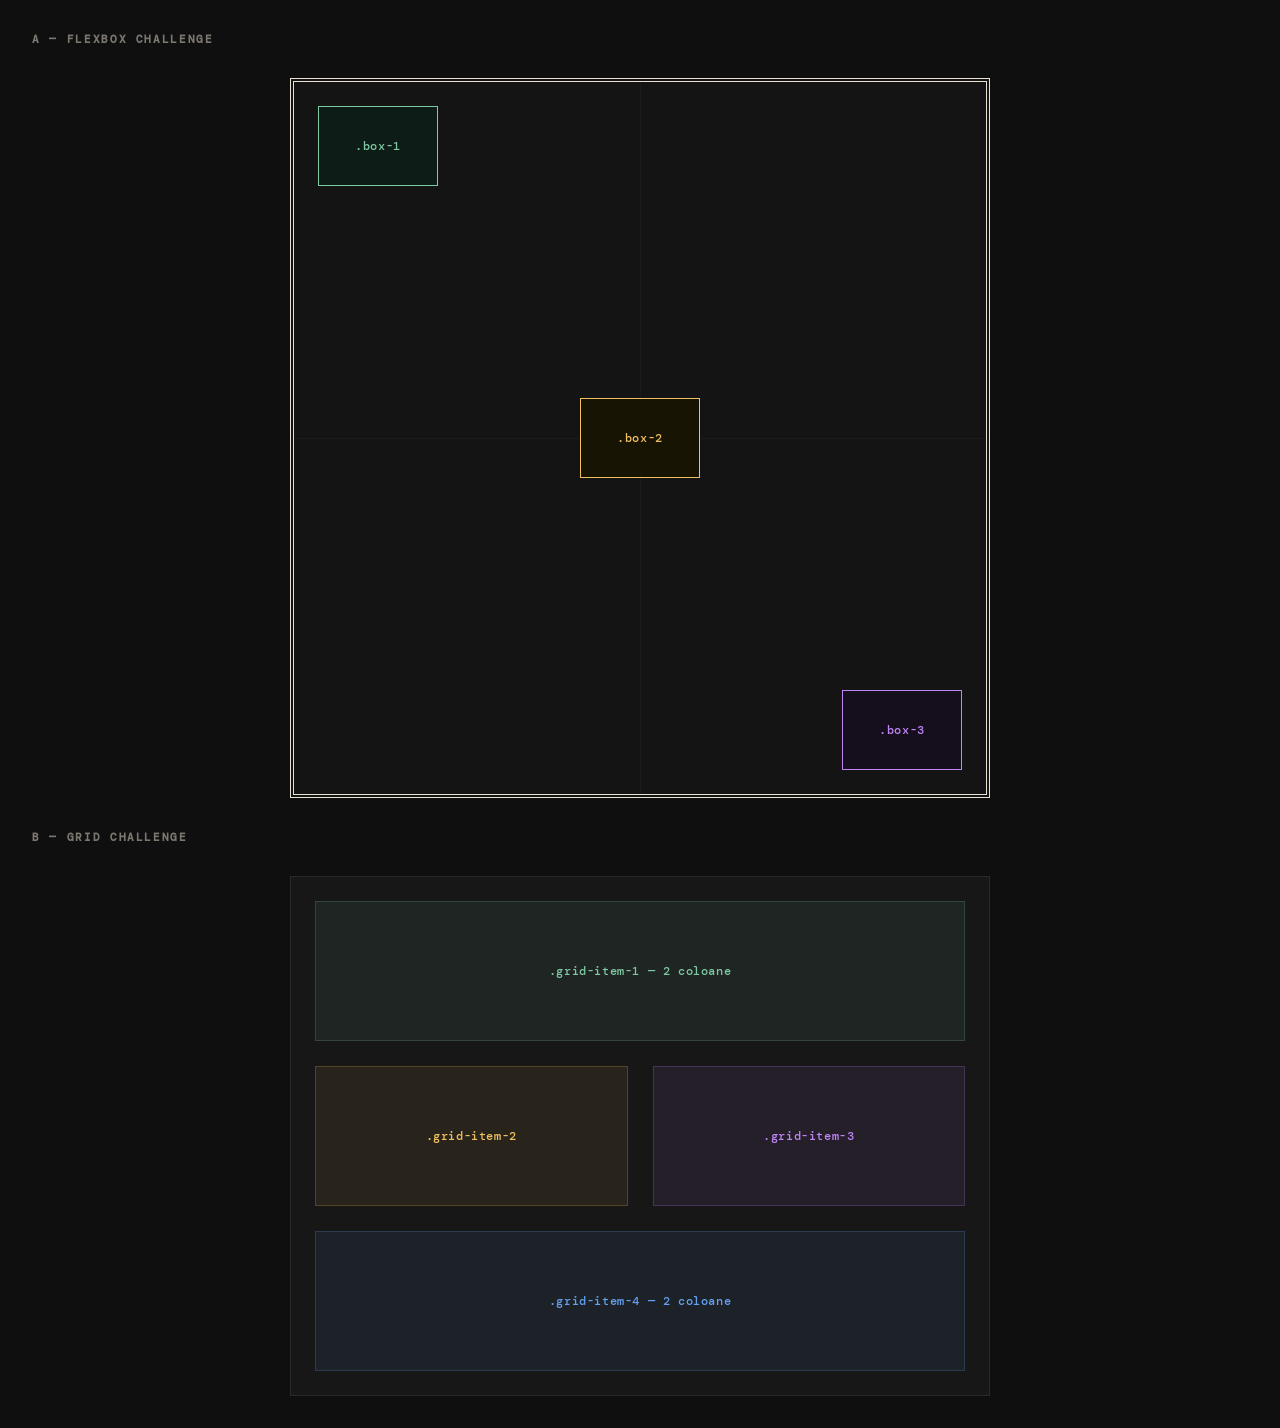
<file: Proiect_Practica_2026/assets/docs/proba_layout.html>
<!DOCTYPE html>
<html lang="ro">
<head>
  <meta charset="UTF-8">
  <meta name="viewport" content="width=device-width, initial-scale=1.0">
  <title>Flexbox & Grid Challenge</title>
  <link href="https://fonts.googleapis.com/css2?family=DM+Mono:wght@400;500&display=swap" rel="stylesheet">
  <style>
    * { box-sizing: border-box; margin: 0; padding: 0; }

    body {
      min-height: 100vh;
      background: #0f0f0f;
      font-family: 'DM Mono', monospace;
      padding: 2rem;
      display: flex;
      flex-direction: column;
      gap: 2rem;
      align-items: center;
    }

    h2 {
      color: #e8e0d0;
      font-size: 11px;
      letter-spacing: 0.15em;
      text-transform: uppercase;
      opacity: 0.5;
      align-self: flex-start;
      max-width: 700px;
      width: 100%;
    }

    /* ════════════════════════════════════════════
       A. FLEXBOX CHALLENGE
    ════════════════════════════════════════════ */

    .flex-container {
      width: min(700px, 100%);
      height: 80vh;
      border: 4px double #e8e0d0;
      display: flex;
      flex-wrap: wrap;
      padding: 1.5rem;
      position: relative;
      background: #141414;
    }

    .box-1, .box-2, .box-3 {
      width: 120px;
      height: 80px;
      display: flex;
      align-items: center;
      justify-content: center;
      font-size: 12px;
      font-weight: 500;
      letter-spacing: 0.05em;
      border: 1px solid currentColor;
    }

    /*
      .box-1 → align-self: flex-start
      Suprascrie align-items al containerului doar pentru acest element.
      Îl fixează sus pe axa transversală. Poziția stânga este naturală
      (primul element în flex-direction: row).
    */
    .box-1 {
      align-self: flex-start;
      color: #7ec8a4;
      background: rgba(13, 31, 24, 0.8);
    }

    /*
      .box-2 → position: absolute + top/left: 50% + transform: translate(-50%, -50%)
      Scos din fluxul flex cu position: absolute.
      Singura metodă garantată pentru centru perfect pe AMBELE axe simultan,
      fără a deplasa .box-1 sau .box-3.
    */
    .box-2 {
      position: absolute;
      top: 50%;
      left: 50%;
      transform: translate(-50%, -50%);
      color: #f0c060;
      background: rgba(26, 21, 0, 0.8);
      border-color: #f0c060;
    }

    /*
      .box-3 → margin-top: auto + margin-left: auto
      margin: auto pe o axă absoarbe TOT spațiul liber disponibil
      pe acea direcție, împingând elementul în colțul opus.
      margin-top: auto → împinge jos
      margin-left: auto → împinge la dreapta
    */
    .box-3 {
      margin-top: auto;
      margin-left: auto;
      color: #c084f5;
      background: rgba(22, 13, 31, 0.8);
    }

    .guide-h, .guide-v {
      position: absolute;
      background: rgba(255,255,255,0.03);
      pointer-events: none;
    }
    .guide-h { left: 0; right: 0; top: 50%; height: 1px; }
    .guide-v { top: 0; bottom: 0; left: 50%; width: 1px; }


    /* ════════════════════════════════════════════
       B. GRID CHALLENGE
    ════════════════════════════════════════════ */

    .grid-container {
      width: min(700px, 100%);
      display: grid;
      grid-template-columns: 1fr 1fr;
      gap: 25px;
      padding: 1.5rem;
      background: rgba(255, 255, 255, 0.03);
      border: 1px solid rgba(255,255,255,0.08);
    }

    .grid-item {
      height: 140px;
      display: flex;
      align-items: center;
      justify-content: center;
      font-size: 12px;
      font-weight: 500;
      letter-spacing: 0.05em;
      border: 1px solid rgba(255,255,255,0.1);
    }

    /* Primul element ocupă 2 coloane */
    .grid-item-1 {
      grid-column: 1 / 3;
      background: rgba(126, 200, 164, 0.08);
      color: #7ec8a4;
      border-color: rgba(126, 200, 164, 0.2);
    }

    .grid-item-2 {
      background: rgba(240, 192, 96, 0.08);
      color: #f0c060;
      border-color: rgba(240, 192, 96, 0.2);
    }

    .grid-item-3 {
      background: rgba(192, 132, 245, 0.08);
      color: #c084f5;
      border-color: rgba(192, 132, 245, 0.2);
    }

    .grid-item-4 {
      grid-column: 1 / 3;
      background: rgba(100, 160, 240, 0.08);
      color: #64a0f0;
      border-color: rgba(100, 160, 240, 0.2);
    }
  </style>
</head>
<body>

  <h2>A — Flexbox Challenge</h2>

  <div class="flex-container">
    <div class="guide-h"></div>
    <div class="guide-v"></div>
    <div class="box-1">.box-1</div>
    <div class="box-2">.box-2</div>
    <div class="box-3">.box-3</div>
  </div>

  <h2>B — Grid Challenge</h2>

  <div class="grid-container">
    <div class="grid-item grid-item-1">.grid-item-1 — 2 coloane</div>
    <div class="grid-item grid-item-2">.grid-item-2</div>
    <div class="grid-item grid-item-3">.grid-item-3</div>
    <div class="grid-item grid-item-4">.grid-item-4 — 2 coloane</div>
  </div>

</body>
</html>
</file>
